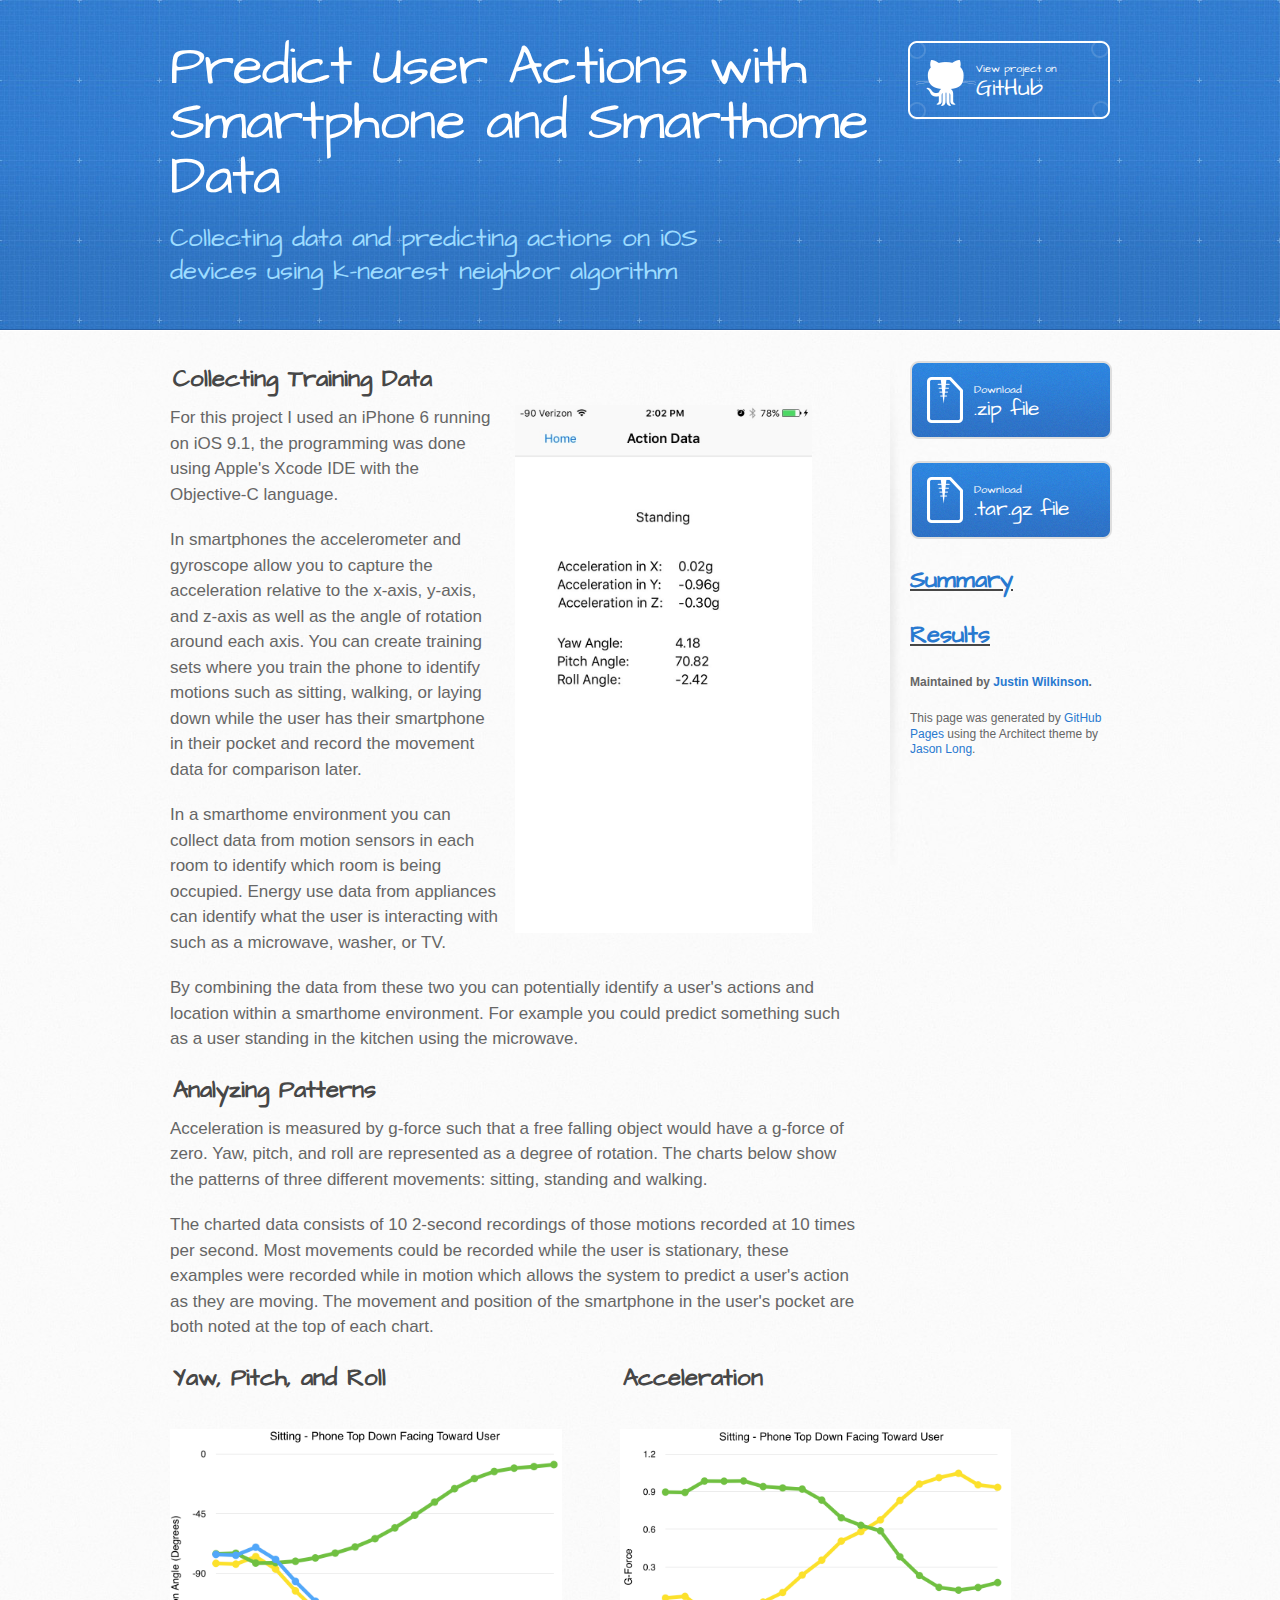
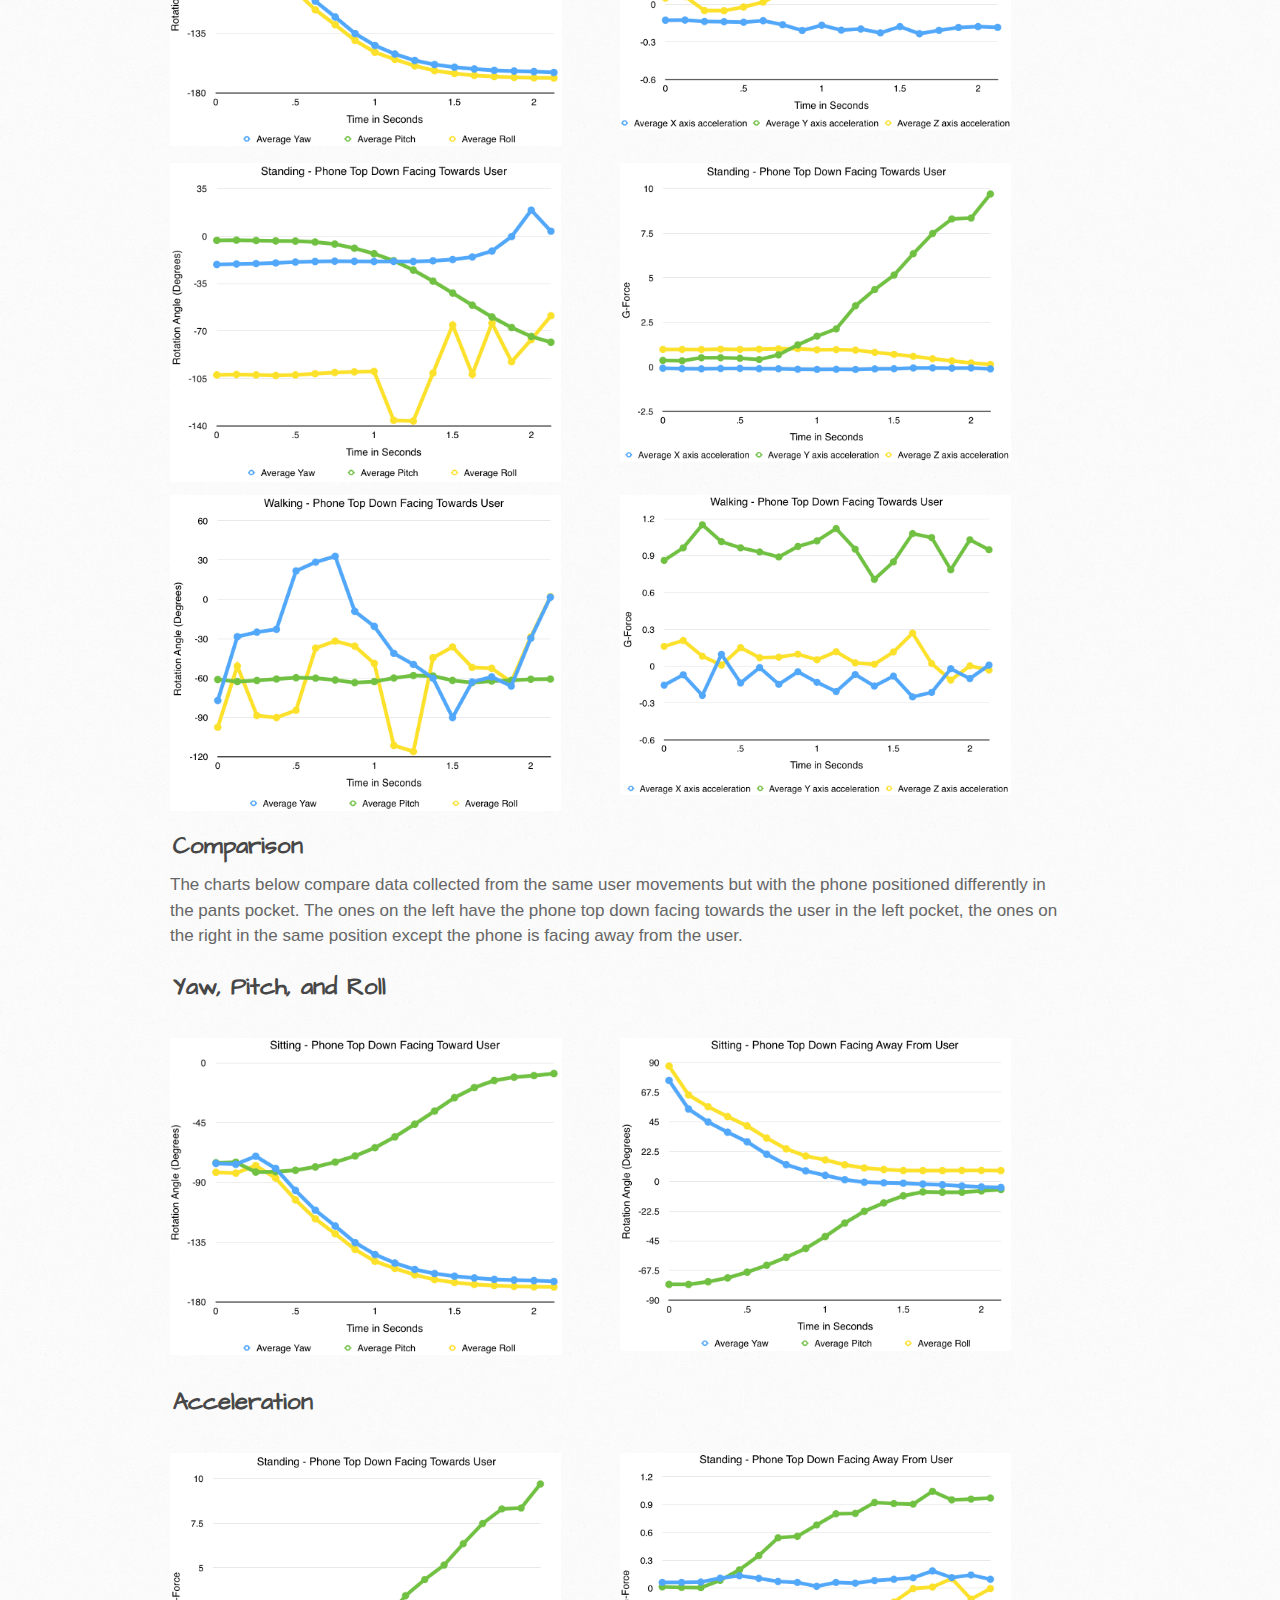
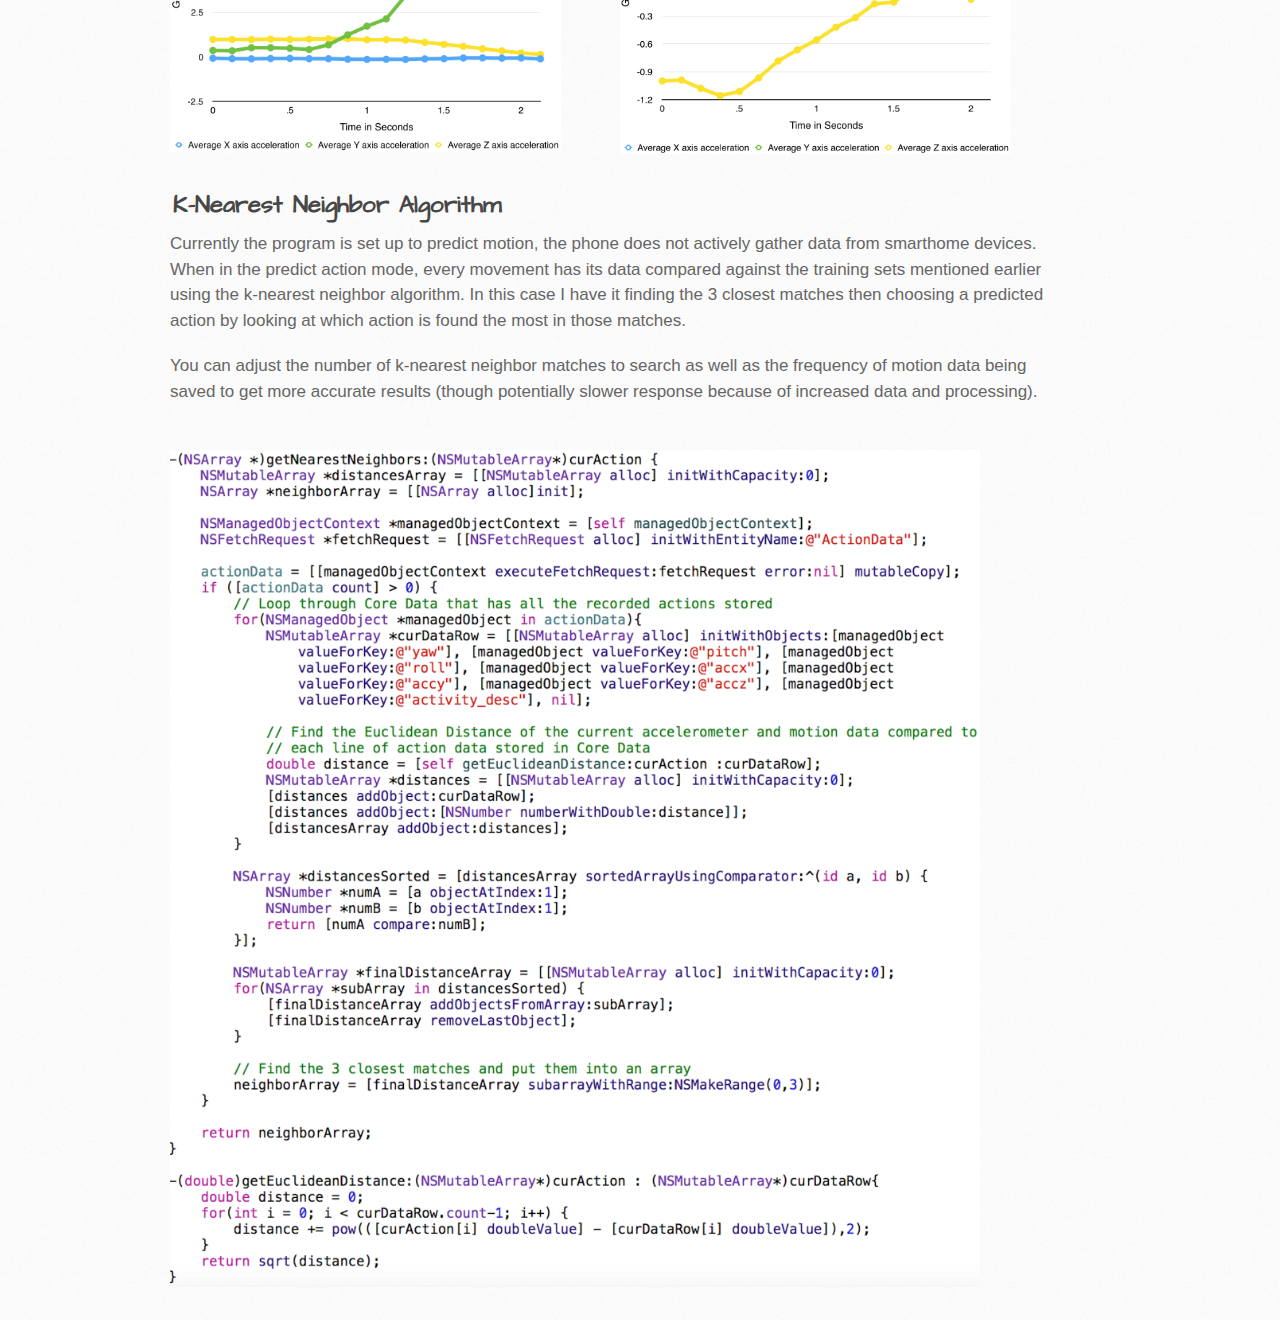
<file: methods.html>
<!DOCTYPE html>
<html>
  <head>
    <meta charset='utf-8'>
    <meta http-equiv="X-UA-Compatible" content="chrome=1">
    <meta name="viewport" content="width=device-width, initial-scale=1, maximum-scale=1">
    <link href='https://fonts.googleapis.com/css?family=Architects+Daughter' rel='stylesheet' type='text/css'>
    <link rel="stylesheet" type="text/css" href="stylesheets/stylesheet.css" media="screen">
    <link rel="stylesheet" type="text/css" href="stylesheets/github-light.css" media="screen">
    <link rel="stylesheet" type="text/css" href="stylesheets/print.css" media="print">

    <!--[if lt IE 9]>
    <script src="//html5shiv.googlecode.com/svn/trunk/html5.js"></script>
    <![endif]-->

    <title>Smartphone-smarthome-together by jurowi7</title>
  </head>

  <body>
    <header>
      <div class="inner">
        <h1>Predict User Actions with Smartphone and Smarthome Data</h1>
        <h2>Collecting data and predicting actions on iOS devices using k-nearest neighbor algorithm</h2>
        <a href="https://github.com/jurowi7/smartphone-smarthome-together" class="button"><small>View project on</small> GitHub</a>
      </div>
    </header>

    <div id="content-wrapper">
      <div class="inner clearfix">
        <section id="main-content">

        <h3>Collecting Training Data</h3>
        <table>
          <tr>
            <td> 
              <p>For this project I used an iPhone 6 running on iOS 9.1, the programming was done using Apple's Xcode IDE with the Objective-C language.</p>

              <p>In smartphones the accelerometer and gyroscope allow you to capture the acceleration relative to the x-axis, y-axis, and z-axis as well as the angle of rotation around each axis. You can create training sets where you train the phone to identify motions such as sitting, walking, or laying down while the user has their smartphone in their pocket and record the movement data for comparison later.</p>

              <p>In a smarthome environment you can collect data from motion sensors in each room to identify which room is being occupied. Energy use data from appliances can identify what the user is interacting with such as a microwave, washer, or TV.</p>
              </td>
            <td>
              <p><img src="images/screen3.jpg"></p>
            </td>
          </tr>
          <tr>
            <td colspan=2>
              <p>By combining the data from these two you can potentially identify a user's actions and location within a smarthome environment. For example you could predict something such as a user standing in the kitchen using the microwave.</p>
            </td>
          </tr>
        </table>

        <h3>Analyzing Patterns</h3>
        <p>Acceleration is measured by g-force such that a free falling object would have a g-force of zero. Yaw, pitch, and roll are represented as a degree of rotation. The charts below show the patterns of three different movements: sitting, standing and walking.</p>

        <P>The charted data consists of 10 2-second recordings of those motions recorded at 10 times per second. Most movements could be recorded while the user is stationary, these examples were recorded while in motion which allows the system to predict a user's action as they are moving. The movement and position of the smartphone in the user's pocket are both noted at the top of each chart.</p>

        <section id="chart-content">
        
        <table>
          <tr>
            <td>
              <h3>Yaw, Pitch, and Roll</h3><br>
            </td>
            <td>
              <h3>Acceleration</h3><br>
            </td>
          </tr>
          <tr>
            <td>
              <img src="images/sittingYPR1.png"><br>
            </td>
            <td>
              <img src="images/sittingACC1.png"><br><br>
            </td>
          </tr>
          <tr>
            <td>
              <img src="images/standingYPR1.png"><br>
            </td>
            <td>
              <img src="images/standingACC1.png"><br><br>
            </td>
          </tr>
          <tr>
            <td>
              <img src="images/walkingYPR.png"><br>
            </td>
            <td>
              <img src="images/walkingACC.png"><br><br>
            </td>
          </tr>
        </table>

         <h3>Comparison</h3>
        <p>The charts below compare data collected from the same user movements but with the phone positioned differently in the pants pocket. The ones on the left have the phone top down facing towards the user in the left pocket, the ones on the right in the same position except the phone is facing away from the user.</p>

        <table>
          <tr>
            <td colpan=2>
              <h3>Yaw, Pitch, and Roll</h3><br>
            </td>
          </tr>
          <tr>
            <td>
              <img src="images/sittingYPR1.png"><br>
            </td>
            <td>
              <img src="images/sittingYPR2.png"><br><br>
            </td>
          </tr>
          <tr>
            <td colspan=2>
              <h3>Acceleration</h3><br>
            </td>
          </tr>
          <tr>
            <td>
              <img src="images/standingACC1.png"><br>
            </td>
            <td>
              <img src="images/standingACC2.png"><br><br>
            </td>
          </tr>
        </table>

        <h3>K-Nearest Neighbor Algorithm</h3>
          <p>Currently the program is set up to predict motion, the phone does not actively gather data from smarthome devices. When in the predict action mode, every movement has its data compared against the training sets mentioned earlier using the k-nearest neighbor algorithm. In this case I have it finding the 3 closest matches then choosing a predicted action by looking at which action is found the most in those matches.</p>

          <p>You can adjust the number of k-nearest neighbor matches to search as well as the frequency of motion data being saved to get more accurate results (though potentially slower response because of increased data and processing).</p>
        <br>

  
        <img src="images/knn.png">
          </section>
        </section>

        <aside id="sidebar">
          <a href="https://github.com/jurowi7/smartphone-smarthome-together/zipball/master" class="button">
            <small>Download</small>
            .zip file
          </a>
          <a href="https://github.com/jurowi7/smartphone-smarthome-together/tarball/master" class="button">
            <small>Download</small>
            .tar.gz file
          </a>

          <h3><u><a href="index.html">Summary</a></u></h3>
          <h3><u><a href="results.html">Results</a></u></h3>

          <p class="repo-owner"><a href="https://github.com/jurowi7/smartphone-smarthome-together"></a> Maintained by <a href="https://github.com/jurowi7">Justin Wilkinson</a>.</p>

          <p>This page was generated by <a href="https://pages.github.com">GitHub Pages</a> using the Architect theme by <a href="https://twitter.com/jasonlong">Jason Long</a>.</p>
        </aside>
      </div>
    </div>
  </body>
</html>
</file>
<file: stylesheets/github-light.css>
/*
   Copyright 2014 GitHub Inc.

   Licensed under the Apache License, Version 2.0 (the "License");
   you may not use this file except in compliance with the License.
   You may obtain a copy of the License at

       http://www.apache.org/licenses/LICENSE-2.0

   Unless required by applicable law or agreed to in writing, software
   distributed under the License is distributed on an "AS IS" BASIS,
   WITHOUT WARRANTIES OR CONDITIONS OF ANY KIND, either express or implied.
   See the License for the specific language governing permissions and
   limitations under the License.

*/

.pl-c /* comment */ {
  color: #969896;
}

.pl-c1      /* constant, markup.raw, meta.diff.header, meta.module-reference, meta.property-name, support, support.constant, support.variable, variable.other.constant */,
.pl-s .pl-v /* string variable */ {
  color: #0086b3;
}

.pl-e  /* entity */,
.pl-en /* entity.name */ {
  color: #795da3;
}

.pl-s .pl-s1 /* string source */,
.pl-smi      /* storage.modifier.import, storage.modifier.package, storage.type.java, variable.other, variable.parameter.function */ {
  color: #333;
}

.pl-ent /* entity.name.tag */ {
  color: #63a35c;
}

.pl-k /* keyword, storage, storage.type */ {
  color: #a71d5d;
}

.pl-pds              /* punctuation.definition.string, string.regexp.character-class */,
.pl-s                /* string */,
.pl-s .pl-pse .pl-s1 /* string punctuation.section.embedded source */,
.pl-sr               /* string.regexp */,
.pl-sr .pl-cce       /* string.regexp constant.character.escape */,
.pl-sr .pl-sra       /* string.regexp string.regexp.arbitrary-repitition */,
.pl-sr .pl-sre       /* string.regexp source.ruby.embedded */ {
  color: #183691;
}

.pl-v /* variable */ {
  color: #ed6a43;
}

.pl-id /* invalid.deprecated */ {
  color: #b52a1d;
}

.pl-ii /* invalid.illegal */ {
  background-color: #b52a1d;
  color: #f8f8f8;
}

.pl-sr .pl-cce /* string.regexp constant.character.escape */ {
  color: #63a35c;
  font-weight: bold;
}

.pl-ml /* markup.list */ {
  color: #693a17;
}

.pl-mh        /* markup.heading */,
.pl-mh .pl-en /* markup.heading entity.name */,
.pl-ms        /* meta.separator */ {
  color: #1d3e81;
  font-weight: bold;
}

.pl-mq /* markup.quote */ {
  color: #008080;
}

.pl-mi /* markup.italic */ {
  color: #333;
  font-style: italic;
}

.pl-mb /* markup.bold */ {
  color: #333;
  font-weight: bold;
}

.pl-md /* markup.deleted, meta.diff.header.from-file */ {
  background-color: #ffecec;
  color: #bd2c00;
}

.pl-mi1 /* markup.inserted, meta.diff.header.to-file */ {
  background-color: #eaffea;
  color: #55a532;
}

.pl-mdr /* meta.diff.range */ {
  color: #795da3;
  font-weight: bold;
}

.pl-mo /* meta.output */ {
  color: #1d3e81;
}
</file>
<file: stylesheets/print.css>
html, body, div, span, applet, object, iframe,
h1, h2, h3, h4, h5, h6, p, blockquote, pre,
a, abbr, acronym, address, big, cite, code,
del, dfn, em, img, ins, kbd, q, s, samp,
small, strike, strong, sub, sup, tt, var,
b, u, i, center,
dl, dt, dd, ol, ul, li,
fieldset, form, label, legend,
table, caption, tbody, tfoot, thead, tr, th, td,
article, aside, canvas, details, embed,
figure, figcaption, footer, header, hgroup,
menu, nav, output, ruby, section, summary,
time, mark, audio, video {
  padding: 0;
  margin: 0;
  font: inherit;
  font-size: 100%;
  vertical-align: baseline;
  border: 0;
}
/* HTML5 display-role reset for older browsers */
article, aside, details, figcaption, figure,
footer, header, hgroup, menu, nav, section {
  display: block;
}
body {
  line-height: 1;
}
ol, ul {
  list-style: none;
}
blockquote, q {
  quotes: none;
}
blockquote:before, blockquote:after,
q:before, q:after {
  content: '';
  content: none;
}
table {
  border-spacing: 0;
  border-collapse: collapse;
}
body {
  font-family: 'Helvetica Neue', Helvetica, Arial, serif;
  font-size: 13px;
  line-height: 1.5;
  color: #000;
}

a {
  font-weight: bold;
  color: #d5000d;
}

header {
  padding-top: 35px;
  padding-bottom: 10px;
}

header h1 {
  font-size: 48px;
  font-weight: bold;
  line-height: 1.2;
  color: #303030;
  letter-spacing: -1px;
}

header h2 {
  font-size: 24px;
  font-weight: normal;
  line-height: 1.3;
  color: #aaa;
  letter-spacing: -1px;
}
#downloads {
  display: none;
}
#main_content {
  padding-top: 20px;
}

code, pre {
  margin-bottom: 30px;
  font-family: Monaco, "Bitstream Vera Sans Mono", "Lucida Console", Terminal;
  font-size: 12px;
  color: #222;
}

code {
  padding: 0 3px;
}

pre {
  padding: 20px;
  overflow: auto;
  border: solid 1px #ddd;
}
pre code {
  padding: 0;
}

ul, ol, dl {
  margin-bottom: 20px;
}


/* COMMON STYLES */

table {
  width: 100%;
  border: 1px solid #ebebeb;
}

th {
  font-weight: 500;
}

td {
  font-weight: 300;
  text-align: center;
  border: 1px solid #ebebeb;
}

form {
  padding: 20px;
  background: #f2f2f2;

}


/* GENERAL ELEMENT TYPE STYLES */

h1 {
  font-size: 2.8em;
}

h2 {
  margin-bottom: 8px;
  font-size: 22px;
  font-weight: bold;
  color: #303030;
}

h3 {
  margin-bottom: 8px;
  font-size: 18px;
  font-weight: bold;
  color: #d5000d;
}

h4 {
  font-size: 16px;
  font-weight: bold;
  color: #303030;
}

h5 {
  font-size: 1em;
  color: #303030;
}

h6 {
  font-size: .8em;
  color: #303030;
}

p {
  margin-bottom: 20px;
  font-weight: 300;
}

a {
  text-decoration: none;
}

p a {
  font-weight: 400;
}

blockquote {
  padding: 0 0 0 30px;
  margin-bottom: 20px;
  font-size: 1.6em;
  border-left: 10px solid #e9e9e9;
}

ul li {
  padding-left: 20px;
  list-style-position: inside;
  list-style: disc;
}

ol li {
  padding-left: 3px;
  list-style-position: inside;
  list-style: decimal;
}

dl dd {
  font-style: italic;
  font-weight: 100;
}

footer {
  padding-top: 20px;
  padding-bottom: 30px;
  margin-top: 40px;
  font-size: 13px;
  color: #aaa;
}

footer a {
  color: #666;
}

/* MISC */
.clearfix:after {
  display: block;
  height: 0;
  clear: both;
  visibility: hidden;
  content: '.';
}

.clearfix {display: inline-block;}
* html .clearfix {height: 1%;}
.clearfix {display: block;}
</file>
<file: stylesheets/stylesheet.css>
/*! normalize.css v3.0.2 | MIT License | git.io/normalize */

/**
 * 1. Set default font family to sans-serif.
 * 2. Prevent iOS text size adjust after orientation change, without disabling
 *    user zoom.
 */

html {
  font-family: sans-serif; /* 1 */
  -webkit-text-size-adjust: 100%; /* 2 */
  -ms-text-size-adjust: 100%; /* 2 */
}

/**
 * Remove default margin.
 */

body {
  margin: 0;
}

/* HTML5 display definitions
   ========================================================================== */

/**
 * Correct `block` display not defined for any HTML5 element in IE 8/9.
 * Correct `block` display not defined for `details` or `summary` in IE 10/11
 * and Firefox.
 * Correct `block` display not defined for `main` in IE 11.
 */

article,
aside,
details,
figcaption,
figure,
footer,
header,
hgroup,
main,
menu,
nav,
section,
summary {
  display: block;
}

/**
 * 1. Correct `inline-block` display not defined in IE 8/9.
 * 2. Normalize vertical alignment of `progress` in Chrome, Firefox, and Opera.
 */

audio,
canvas,
progress,
video {
  display: inline-block; /* 1 */
  vertical-align: baseline; /* 2 */
}

/**
 * Prevent modern browsers from displaying `audio` without controls.
 * Remove excess height in iOS 5 devices.
 */

audio:not([controls]) {
  display: none;
  height: 0;
}

/**
 * Address `[hidden]` styling not present in IE 8/9/10.
 * Hide the `template` element in IE 8/9/11, Safari, and Firefox < 22.
 */

[hidden],
template {
  display: none;
}

/* Links
   ========================================================================== */

/**
 * Remove the gray background color from active links in IE 10.
 */

a {
  background-color: transparent;
}

/**
 * Improve readability when focused and also mouse hovered in all browsers.
 */

a:active,
a:hover {
  outline: 0;
}

/* Text-level semantics
   ========================================================================== */

/**
 * Address styling not present in IE 8/9/10/11, Safari, and Chrome.
 */

abbr[title] {
  border-bottom: 1px dotted;
}

/**
 * Address style set to `bolder` in Firefox 4+, Safari, and Chrome.
 */

b,
strong {
  font-weight: bold;
}

/**
 * Address styling not present in Safari and Chrome.
 */

dfn {
  font-style: italic;
}

/**
 * Address variable `h1` font-size and margin within `section` and `article`
 * contexts in Firefox 4+, Safari, and Chrome.
 */

h1 {
  margin: 0.67em 0;
  font-size: 2em;
}

/**
 * Address styling not present in IE 8/9.
 */

mark {
  color: #000;
  background: #ff0;
}

/**
 * Address inconsistent and variable font size in all browsers.
 */

small {
  font-size: 80%;
}

/**
 * Prevent `sub` and `sup` affecting `line-height` in all browsers.
 */

sub,
sup {
  position: relative;
  font-size: 75%;
  line-height: 0;
  vertical-align: baseline;
}

sup {
  top: -0.5em;
}

sub {
  bottom: -0.25em;
}

/* Embedded content
   ========================================================================== */

/**
 * Remove border when inside `a` element in IE 8/9/10.
 */

img {
  border: 0;
}

/**
 * Correct overflow not hidden in IE 9/10/11.
 */

svg:not(:root) {
  overflow: hidden;
}

/* Grouping content
   ========================================================================== */

/**
 * Address margin not present in IE 8/9 and Safari.
 */

figure {
  margin: 1em 40px;
}

/**
 * Address differences between Firefox and other browsers.
 */

hr {
  height: 0;
  -moz-box-sizing: content-box;
  box-sizing: content-box;
}

/**
 * Contain overflow in all browsers.
 */

pre {
  overflow: auto;
}

/**
 * Address odd `em`-unit font size rendering in all browsers.
 */

code,
kbd,
pre,
samp {
  font-family: monospace, monospace;
  font-size: 1em;
}

/* Forms
   ========================================================================== */

/**
 * Known limitation: by default, Chrome and Safari on OS X allow very limited
 * styling of `select`, unless a `border` property is set.
 */

/**
 * 1. Correct color not being inherited.
 *    Known issue: affects color of disabled elements.
 * 2. Correct font properties not being inherited.
 * 3. Address margins set differently in Firefox 4+, Safari, and Chrome.
 */

button,
input,
optgroup,
select,
textarea {
  margin: 0; /* 3 */
  font: inherit; /* 2 */
  color: inherit; /* 1 */
}

/**
 * Address `overflow` set to `hidden` in IE 8/9/10/11.
 */

button {
  overflow: visible;
}

/**
 * Address inconsistent `text-transform` inheritance for `button` and `select`.
 * All other form control elements do not inherit `text-transform` values.
 * Correct `button` style inheritance in Firefox, IE 8/9/10/11, and Opera.
 * Correct `select` style inheritance in Firefox.
 */

button,
select {
  text-transform: none;
}

/**
 * 1. Avoid the WebKit bug in Android 4.0.* where (2) destroys native `audio`
 *    and `video` controls.
 * 2. Correct inability to style clickable `input` types in iOS.
 * 3. Improve usability and consistency of cursor style between image-type
 *    `input` and others.
 */

button,
html input[type="button"], /* 1 */
input[type="reset"],
input[type="submit"] {
  -webkit-appearance: button; /* 2 */
  cursor: pointer; /* 3 */
}

/**
 * Re-set default cursor for disabled elements.
 */

button[disabled],
html input[disabled] {
  cursor: default;
}

/**
 * Remove inner padding and border in Firefox 4+.
 */

button::-moz-focus-inner,
input::-moz-focus-inner {
  padding: 0;
  border: 0;
}

/**
 * Address Firefox 4+ setting `line-height` on `input` using `!important` in
 * the UA stylesheet.
 */

input {
  line-height: normal;
}

/**
 * It's recommended that you don't attempt to style these elements.
 * Firefox's implementation doesn't respect box-sizing, padding, or width.
 *
 * 1. Address box sizing set to `content-box` in IE 8/9/10.
 * 2. Remove excess padding in IE 8/9/10.
 */

input[type="checkbox"],
input[type="radio"] {
  box-sizing: border-box; /* 1 */
  padding: 0; /* 2 */
}

/**
 * Fix the cursor style for Chrome's increment/decrement buttons. For certain
 * `font-size` values of the `input`, it causes the cursor style of the
 * decrement button to change from `default` to `text`.
 */

input[type="number"]::-webkit-inner-spin-button,
input[type="number"]::-webkit-outer-spin-button {
  height: auto;
}

/**
 * 1. Address `appearance` set to `searchfield` in Safari and Chrome.
 * 2. Address `box-sizing` set to `border-box` in Safari and Chrome
 *    (include `-moz` to future-proof).
 */

input[type="search"] {
  -webkit-box-sizing: content-box; /* 2 */
  -moz-box-sizing: content-box;
  box-sizing: content-box;
  -webkit-appearance: textfield; /* 1 */
}

/**
 * Remove inner padding and search cancel button in Safari and Chrome on OS X.
 * Safari (but not Chrome) clips the cancel button when the search input has
 * padding (and `textfield` appearance).
 */

input[type="search"]::-webkit-search-cancel-button,
input[type="search"]::-webkit-search-decoration {
  -webkit-appearance: none;
}

/**
 * Define consistent border, margin, and padding.
 */

fieldset {
  padding: 0.35em 0.625em 0.75em;
  margin: 0 2px;
  border: 1px solid #c0c0c0;
}

/**
 * 1. Correct `color` not being inherited in IE 8/9/10/11.
 * 2. Remove padding so people aren't caught out if they zero out fieldsets.
 */

legend {
  padding: 0; /* 2 */
  border: 0; /* 1 */
}

/**
 * Remove default vertical scrollbar in IE 8/9/10/11.
 */

textarea {
  overflow: auto;
}

/**
 * Don't inherit the `font-weight` (applied by a rule above).
 * NOTE: the default cannot safely be changed in Chrome and Safari on OS X.
 */

optgroup {
  font-weight: bold;
}

/* Tables
   ========================================================================== */

/**
 * Remove most spacing between table cells.
 */

table {
  border-spacing: 0;
  border-collapse: collapse;
}

td,
th {
  padding: 0;
}

/* LAYOUT STYLES */
body {
  font-family: 'Helvetica Neue', Helvetica, Arial, serif;
  font-size: 17px;
  font-weight: 400;
  line-height: 1.5;
  color: #666;
  background: #fafafa url(../images/body-bg.jpg) 0 0 repeat;
}

p {
  margin-top: 0;
}

a {
  color: #2879d0;
}
a:hover {
  color: #2268b2;
}

header {
  padding-top: 40px;
  padding-bottom: 40px;
  font-family: 'Architects Daughter', 'Helvetica Neue', Helvetica, Arial, serif;
  background: #2e7bcf url(../images/header-bg.jpg) 0 0 repeat-x;
  border-bottom: solid 1px #275da1;
}

header h1 {
  width: 750px;
  margin-top: 0;
  margin-bottom: 0.3em;
  font-size: 55px;
  font-weight: normal;
  line-height: 1;
  color: #fff;
  letter-spacing: -1px;
}

header h2 {
  width: 540px;
  margin-top: 0;
  margin-bottom: 0;
  font-size: 26px;
  font-weight: normal;
  line-height: 1.3;
  color: #9ddcff;
  letter-spacing: 0;
}

.inner {
  position: relative;
  width: 940px;
  margin: 0 auto;
}

#content-wrapper {
  padding-top: 30px;
  border-top: solid 1px #fff;
}

#main-content {
  float: left;
  width: 690px;
}

#main-content img {
  max-width: 90%;
}

aside#sidebar {
  float: right;
  width: 200px;
  min-height: 504px;
  padding-left: 20px;
  font-size: 12px;
  line-height: 1.3;
  background: transparent url(../images/sidebar-bg.jpg) 0 0 no-repeat;
}

aside#sidebar h3 {
  font-family: 'Architects Daughter', 'Helvetica Neue', Helvetica, Arial, serif;
  font-size: 24px;
  font-weight: bold;
  color: #474747;
}

aside#sidebar p.repo-owner,
aside#sidebar p.repo-owner a {
  font-weight: bold;
}

#downloads {
  margin-bottom: 40px;
}

a.button {
  width: 134px;
  height: 58px;
  padding-top: 22px;
  padding-left: 68px;
  font-family: 'Architects Daughter', 'Helvetica Neue', Helvetica, Arial, serif;
  font-size: 23px;
  line-height: 1.2;
  color: #fff;
}
a.button small {
  display: block;
  font-size: 11px;
}
header a.button {
  position: absolute;
  top: 0;
  right: 0;
  background: transparent url(../images/github-button.png) 0 0 no-repeat;
}
aside a.button {
  display: block;
  width: 138px;
  padding-left: 64px;
  margin-bottom: 20px;
  font-size: 21px;
  background: transparent url(../images/download-button.png) 0 0 no-repeat;
}

code, pre {
  margin-bottom: 30px;
  font-family: Monaco, "Bitstream Vera Sans Mono", "Lucida Console", Terminal, monospace;
  font-size: 13px;
  color: #222;
}

code {
  padding: 0 3px;
  background-color: #f2f8fc;
  border: solid 1px #dbe7f3;
}

pre {
  padding: 20px;
  overflow: auto;
  text-shadow: none;
  background: #fff;
  border: solid 1px #f2f2f2;
}
pre code {
  padding: 0;
  color: #2879d0;
  background-color: #fff;
  border: none;
}

ul, ol, dl {
  margin-bottom: 20px;
}


/* COMMON STYLES */

hr {
  height: 0;
  margin-top: 1em;
  margin-bottom: 1em;
  border: 0;
  border-top: solid 1px #ddd;
}

table {
  width: 100%;
  border: 0px solid #ebebeb;
}

th {
  font-weight: 500;
}

td {
  border: 0px solid #ebebeb;
  width: 50%;
  text-align: left;
  vertical-align: top;
  padding-right: 15px;
}

form {
  padding: 20px;
  background: #f2f2f2;

}


/* GENERAL ELEMENT TYPE STYLES */
#chart-content {
  width: 900px;
}

#main-content h1 {
  margin-top: 0;
  margin-bottom: 0;
  font-family: 'Architects Daughter', 'Helvetica Neue', Helvetica, Arial, serif;
  font-size: 2.8em;
  font-weight: normal;
  color: #474747;
  text-indent: 6px;
  letter-spacing: -1px;
}

#main-content h1:before {
  padding-right: 0.3em;
  margin-left: -0.9em;
  color: #9ddcff;
}

#main-content h2 {
  margin-bottom: 8px;
  font-family: 'Architects Daughter', 'Helvetica Neue', Helvetica, Arial, serif;
  font-size: 22px;
  font-weight: bold;
  color: #474747;
  text-indent: 4px;
}
#main-content h2:before {
  padding-right: 0.3em;
  margin-left: -1.5em;
  content: "//";
  color: #9ddcff;
}

#main-content h3 {
  margin-top: 0px;
  margin-bottom: 8px;
  font-family: 'Architects Daughter', 'Helvetica Neue', Helvetica, Arial, serif;
  font-size: 24px;
  font-weight: bold;
  color: #474747;
  text-indent: 3px;
}

#main-content h3:before {
  padding-right: 0.3em;
  margin-left: -2em;
  color: #9ddcff;
}

#main-content h4 {
  margin-bottom: 8px;
  font-family: 'Architects Daughter', 'Helvetica Neue', Helvetica, Arial, serif;
  font-size: 15px;
  font-weight: bold;
  color: #474747;
  text-indent: 3px;
}

h4:before {
  padding-right: 0.3em;
  margin-left: -2.8em;
  content: "////";
  color: #9ddcff;
}

#main-content h5 {
  margin-bottom: 8px;
  font-family: 'Architects Daughter', 'Helvetica Neue', Helvetica, Arial, serif;
  font-size: 14px;
  color: #474747;
  text-indent: 3px;
}
h5:before {
  padding-right: 0.3em;
  margin-left: -3.2em;
  content: "/////";
  color: #9ddcff;
}

#main-content h6 {
  margin-bottom: 8px;
  font-family: 'Architects Daughter', 'Helvetica Neue', Helvetica, Arial, serif;
  font-size: .8em;
  color: #474747;
  text-indent: 3px;
}
h6:before {
  padding-right: 0.3em;
  margin-left: -3.7em;
  content: "//////";
  color: #9ddcff;
}

p {
  margin-bottom: 20px;
}

a {
  text-decoration: none;
}

p a {
  font-weight: 400;
}

blockquote {
  padding: 0 0 0 30px;
  margin-bottom: 20px;
  font-size: 1.6em;
  border-left: 10px solid #e9e9e9;
}

ul {
  list-style-position: inside;
  list-style: disc;
  padding-left: 20px;
}

ol {
  list-style-position: inside;
  list-style: decimal;
  padding-left: 3px;
}

dl dd {
  font-style: italic;
  font-weight: 100;
}

footer {
  padding-top: 20px;
  padding-bottom: 30px;
  margin-top: 40px;
  font-size: 13px;
  color: #aaa;
  background: transparent url('../images/hr.png') 0 0 no-repeat;
}

footer a {
  color: #666;
}
footer a:hover {
  color: #444;
}

/* MISC */
.clearfix:after {
  display: block;
  height: 0;
  clear: both;
  visibility: hidden;
  content: '.';
}

.clearfix {display: inline-block;}
* html .clearfix {height: 1%;}
.clearfix {display: block;}

/* #Media Queries
================================================== */

/* Smaller than standard 960 (devices and browsers) */
@media only screen and (max-width: 959px) { }

/* Tablet Portrait size to standard 960 (devices and browsers) */
@media only screen and (min-width: 768px) and (max-width: 959px) {
  .inner {
    width: 740px;
  }
  header h1, header h2 {
    width: 340px;
  }
  header h1 {
    font-size: 60px;
  }
  header h2 {
    font-size: 30px;
  }
  #main-content {
    width: 490px;
  }
  #main-content h1:before,
  #main-content h2:before,
  #main-content h3:before,
  #main-content h4:before,
  #main-content h5:before,
  #main-content h6:before {
    padding-right: 0;
    margin-left: 0;
    content: none;
  }
}

/* All Mobile Sizes (devices and browser) */
@media only screen and (max-width: 767px) {
  .inner {
    width: 93%;
  }
  header {
    padding: 20px 0;
  }
  header .inner {
    position: relative;
  }

  header h1, header h2 {
    width: 100%;
  }
  header h1 {
    font-size: 48px;
  }
  header h2 {
    font-size: 24px;
  }
  header a.button {
    position: relative;
    display: inline-block;
    width: auto;
    height: auto;
    padding: 5px 10px;
    margin-top: 15px;
    font-size: 13px;
    line-height: 1;
    color: #2879d0;
    text-align: center;
    background-color: #9ddcff;
    background-image: none;
    border-radius: 5px;
    -moz-border-radius: 5px;
    -webkit-border-radius: 5px;
  }
  header a.button small {
    display: inline;
    font-size: 13px;
  }
  #main-content,
  aside#sidebar {
    float: none;
    width: 100% ! important;
  }
  aside#sidebar {
    min-height: 0;
    padding: 20px 0;
    margin-top: 20px;
    background-image: none;
    border-top: solid 1px #ddd;
  }
  aside#sidebar a.button {
    display: none;
  }
  #main-content h1:before,
  #main-content h2:before,
  #main-content h3:before,
  #main-content h4:before,
  #main-content h5:before,
  #main-content h6:before {
    padding-right: 0;
    margin-left: 0;
    content: none;
  }
}

/* Mobile Landscape Size to Tablet Portrait (devices and browsers) */
@media only screen and (min-width: 480px) and (max-width: 767px) { }

/* Mobile Portrait Size to Mobile Landscape Size (devices and browsers) */
@media only screen and (max-width: 479px) { }
</file>
